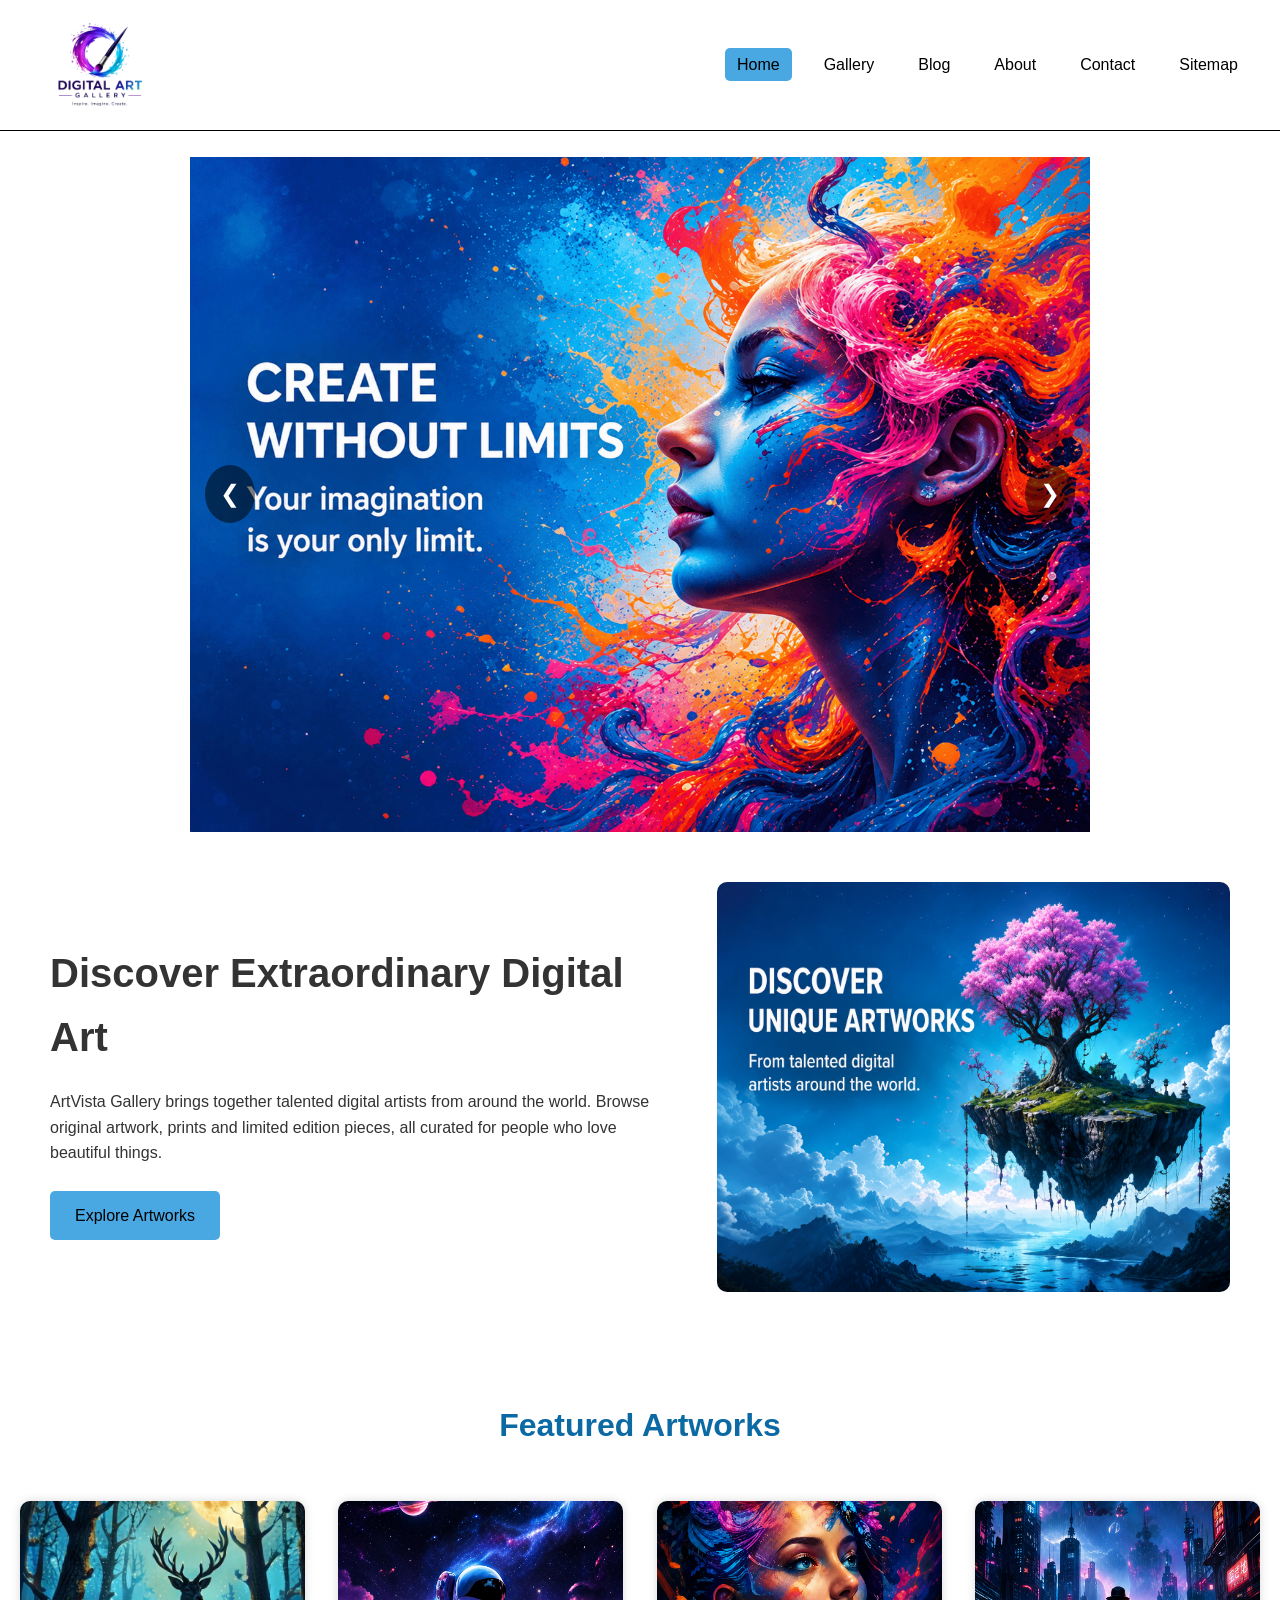
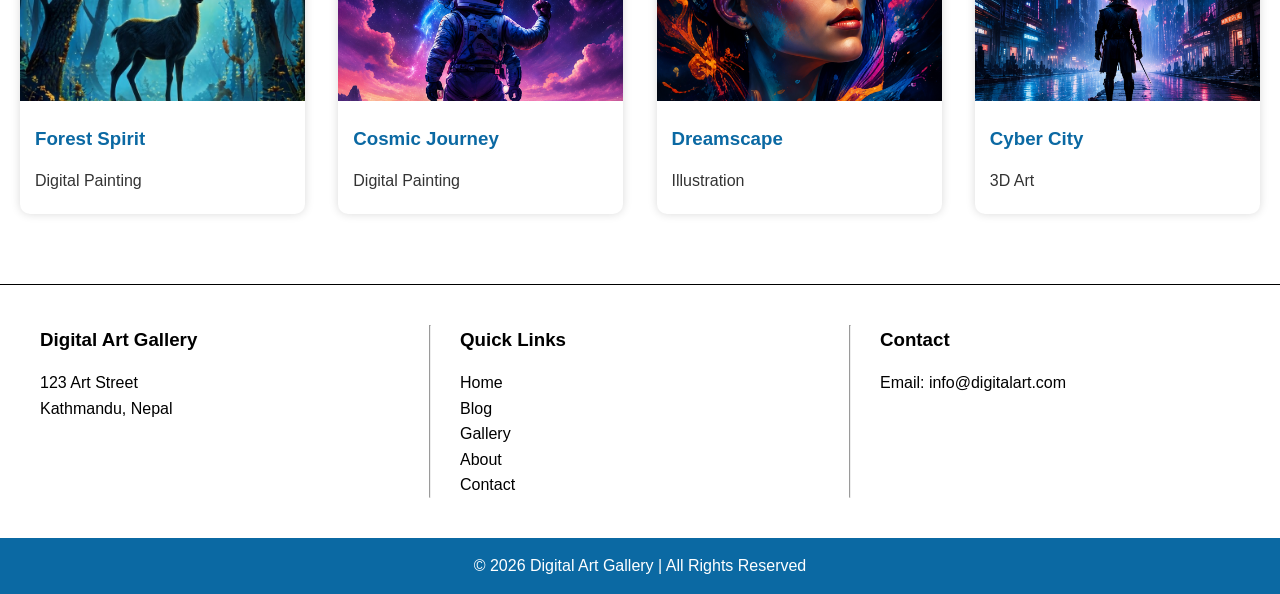
<file: Final Project/index.html>
<!DOCTYPE html>
<html lang="en">
<head>
    <meta charset="UTF-8">
    <meta name="viewport" content="width=device-width, initial-scale=1.0">
    <title>Digital Art Gallery</title>
    <link rel="stylesheet" href="css/style.css">

</head>

<body>
<div class="container">
    <!--================ HEADER =================-->
        
    <header>  
        <div class="logo">
            <img src="images/web_logo.png" alt="web-logo">
        </div>

        <nav>
            <ul>
                <li><a href="index.html" class="active">Home</a></li>
                <li><a href="gallery.html">Gallery</a></li>
                <li><a href="blog.html">Blog</a></li>
                <li><a href="about.html">About</a></li>
                <li><a href="contact.html">Contact</a></li>
                <li><a href="sitemap.html">Sitemap</a></li>

            </ul>
        </nav>

    </header>
    <br>

    <!--================ Top Banner =================-->

    <div class="slider">

        <img id="slideImage" src="images/banner1.png" alt="Gallery Image">

        <button class="prev" onclick="previousImage()">&#10094;</button>
        <button class="next" onclick="nextImage()">&#10095;</button>

    </div>

    <!--================ HERO =================-->
    <section class="hero">
        <div class="hero-text">
            <h2>Discover Extraordinary Digital Art</h2>
    
            <p>
                ArtVista Gallery brings together talented digital artists from around the world. Browse original artwork, prints and limited edition pieces, all curated for people who love beautiful things.
            </p>
            <a href="gallery.html" class="button">Explore Artworks</a>
        </div>
        <div class="hero-image">
            <img src="images/intro_img.png" alt="intro-img">
    
        </div>
    </section>
    <!--================ Featured Artworks =================-->
    <section>
        <h2 class="title">Featured Artworks</h2>
        <div class="cards">
            
            <div class="card"> 
                <img src="images/forest_spirit.png" alt="Forest Spirit">
                
                <h3>Forest Spirit</h3>        
                
                <p>Digital Painting</p>
            
            </div>
        
            <div class="card">
                <img src="images/cosmic_journey.png" alt="Cosmic Journey">
            
                <h3>Cosmic Journey</h3>
            
                <p>Digital Painting</p>
            
            </div>
        
            <div class="card">
            
                <img src="images/dreamscape.png" alt="Dreamscape">
            
                <h3>Dreamscape</h3>
            
                <p>Illustration</p>
            
            </div>
        
            <div class="card">
            
                <img src="images/cyber_city.png" alt="Cyber City">
            
                <h3>Cyber City</h3>
            
                <p>3D Art</p>
            
            </div>
        
        </div>
    </section>

    <!--================ FOOTER =================-->
    <footer>
        <div class="footer-box">
            <h3>Digital Art Gallery</h3>
        
            <p>123 Art Street</p>
            <p>Kathmandu, Nepal</p>
        
        </div>

        <hr>
    
        <div class="footer-box">
        
            <h3>Quick Links</h3>
        
            <p><a href="index.html">Home</a></p>
            <p><a href="blog.html">Blog</a></p>
            <p><a href="gallery.html">Gallery</a></p>
            <p><a href="about.html">About</a></p>
            <p><a href="contact.html">Contact</a></p>
        
        </div>

        <hr>
    
        <div class="footer-box">
        
            <h3>Contact</h3>
        
            <p>
                Email:
                <a href="mailto:info@digitalart.com">
                    info@digitalart.com
                </a>
            </p>
        </div>
    
    </footer>
    <div class="copyright">
    
        © 2026 Digital Art Gallery | All Rights Reserved
    
    </div>
    
</div>

<script src="js/slider.js"></script>

</body>
</html>
</file>
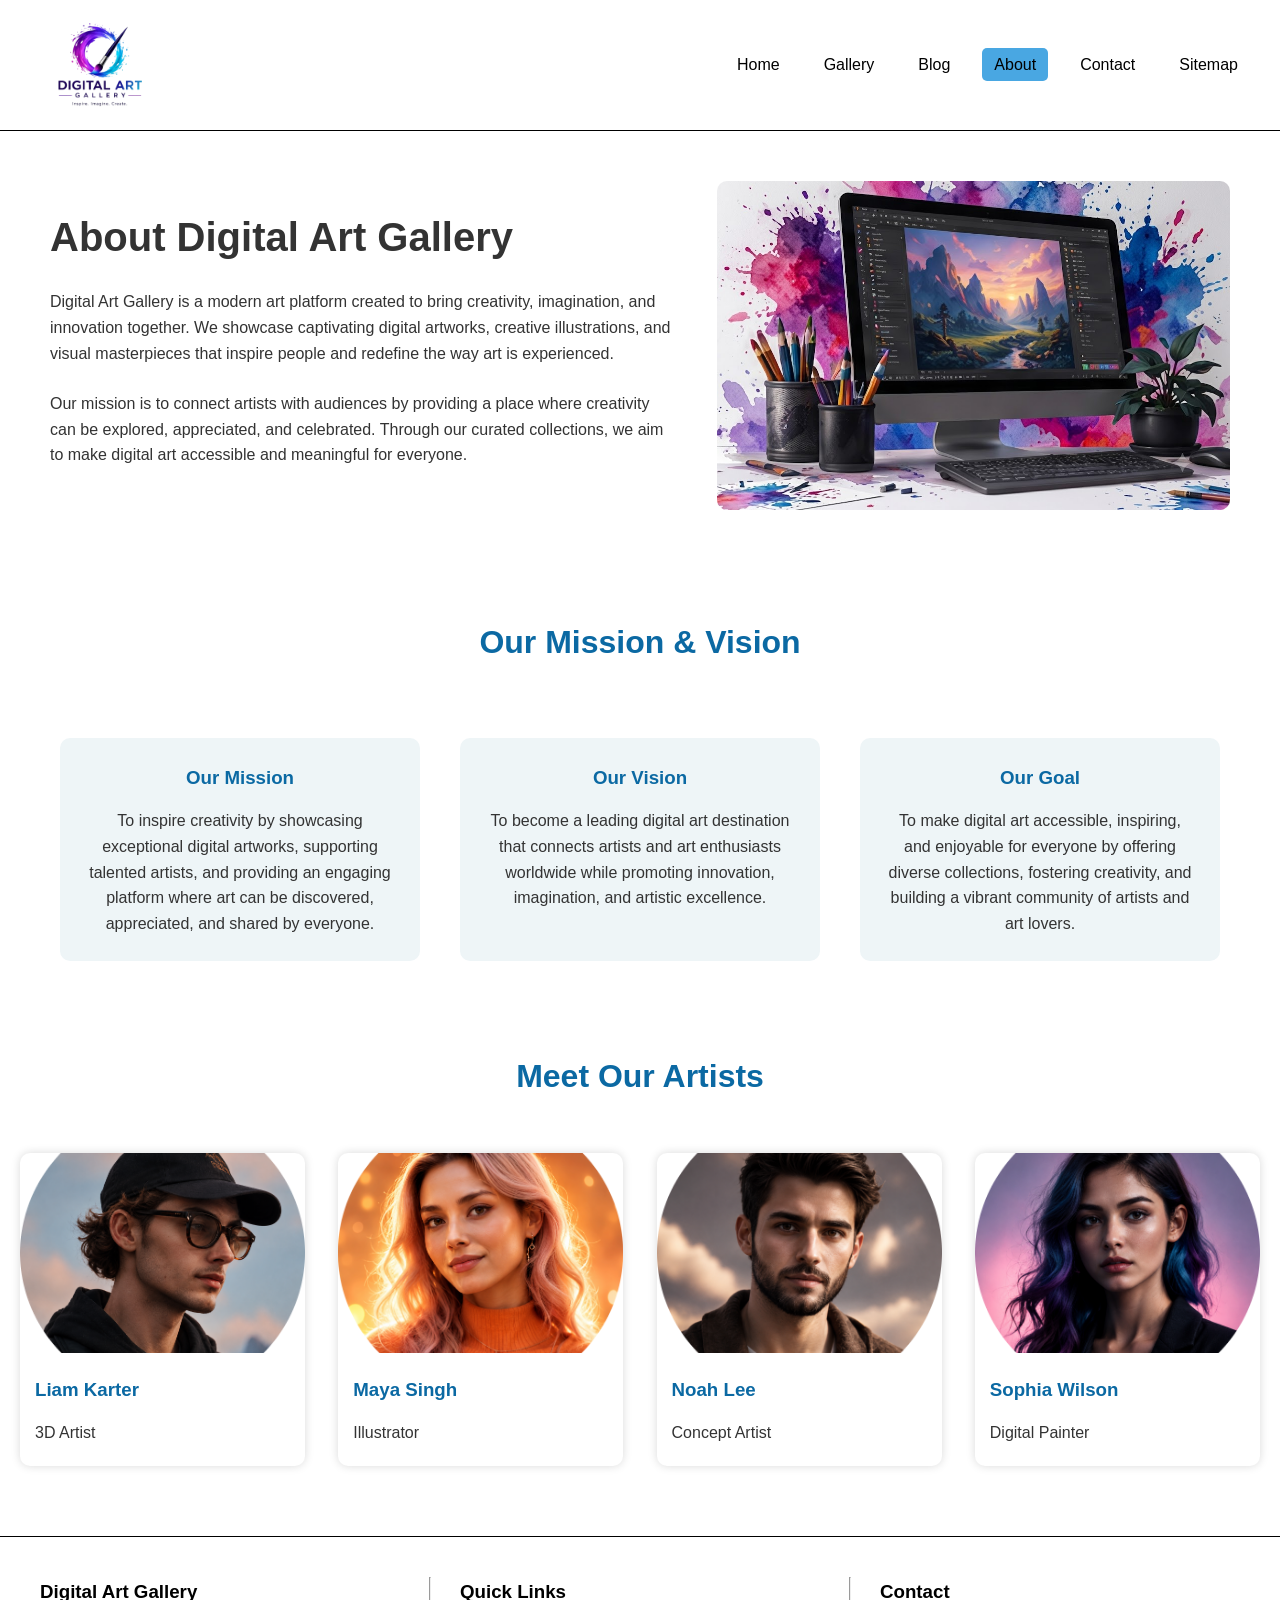
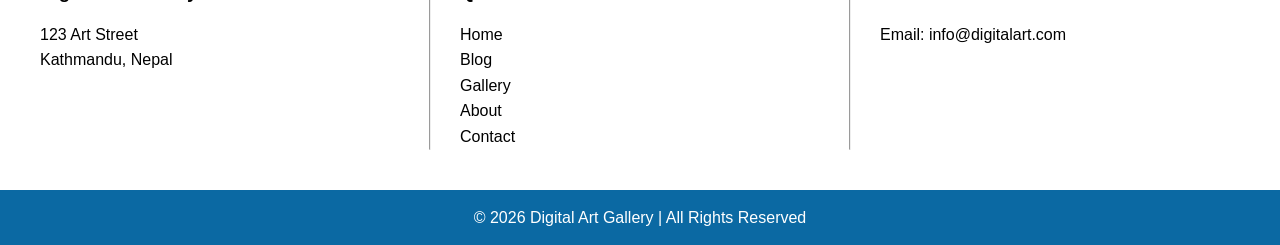
<file: Final Project/about.html>
<!DOCTYPE html>
<html lang="en">

<head>
    <meta charset="UTF-8">
    <meta name="viewport" content="width=device-width, initial-scale=1.0">
    <title>About Us | Digital Art Gallery</title>

    <link rel="stylesheet" href="css/style.css">
</head>

<body>

    <div class="container">
        
        <!-- ================= HEADER ================= -->
        
        <header>
        
            <div class="logo">
                <img src="images/web_logo.png" alt="web-logo">
            </div>
        
            <nav>
                <ul>
                    <li><a href="index.html">Home</a></li>
                    <li><a href="gallery.html">Gallery</a></li>
                    <li><a href="blog.html">Blog</a></li>
                    <li><a href="about.html" class="active">About</a></li>
                    <li><a href="contact.html">Contact</a></li>
                    <li><a href="sitemap.html">Sitemap</a></li>

                </ul>
            </nav>
        
        </header>

        <!-- ================= ABOUT SECTION ================= -->

        <section class="hero">
        
            <div class="hero-text">
            
                <h2>About Digital Art Gallery</h2>
            
                <p>
                    Digital Art Gallery is a modern art platform created to bring creativity, imagination, and innovation together. We showcase captivating digital artworks, creative illustrations, and visual masterpieces that inspire people and redefine the way art is experienced.
                </p>
            
                <p>
                    Our mission is to connect artists with audiences by providing a place where creativity can be explored, appreciated, and celebrated. Through our curated collections, we aim to make digital art accessible and meaningful for everyone.
                </p>
            
            </div>
        
            <div class="hero-image">
            
                <img src="images/about_web.png" alt="about-web">
            
            </div>
        
        </section>

        <!-- ================= MISSION & VISION ================= -->

        <h2 class="title">Our Mission & Vision</h2>

        <section class="features">
        
            <div>
                <h3>Our Mission</h3>
            
                <p>
                    To inspire creativity by showcasing exceptional digital artworks, supporting talented artists, and providing an engaging platform where art can be discovered, appreciated, and shared by everyone.
            </div>
        
            <div>
            
                <h3>Our Vision</h3>
            
                <p>
                    To become a leading digital art destination that connects artists and art enthusiasts worldwide while promoting innovation, imagination, and artistic excellence.
                
            </div>
        
            <div>
            
                <h3>Our Goal</h3>
            
                <p>
                    To make digital art accessible, inspiring, and enjoyable for everyone by offering diverse collections, fostering creativity, and building a vibrant community of artists and art lovers.
                </p>
            
            </div>
        
        </section>

        <!-- ================= Artist ================= -->

        <h2 class="title">Meet Our Artists</h2>

        <div class="cards">
        
            <div class="card">
            
                <img src="images/artist1.png" alt="3D Artist">
            
                <h3>Liam Karter</h3>
            
                <p>3D Artist</p>
            
            </div>
        
            <div class="card">
            
                <img src="images/artist2.png" alt="Illustrator">
            
                <h3>Maya Singh</h3>
            
                <p>Illustrator</p>
            
            </div>
        
            <div class="card">
            
                <img src="images/artist3.png" alt="Concept Artist">
                <h3>Noah Lee</h3>
            
                <p>Concept Artist</p>
            
            </div>
        
            <div class="card">
            
                <img src="images/artist4.png" alt="Digital Paintert">
            
                <h3>Sophia Wilson</h3>
            
                <p>Digital Painter</p>
            
            </div>
        
        </div>


        <!-- ================= FOOTER ================= -->

        <footer>
        
            <div class="footer-box">
            
                <h3>Digital Art Gallery</h3>
            
                <p>123 Art Street</p>
            
                <p>Kathmandu, Nepal</p>
            
            </div>
            <hr>
        
            <div class="footer-box">
            
                <h3>Quick Links</h3>
            
                <p><a href="index.html">Home</a></p>
                <p><a href="blog.html">Blog</a></p>
                <p><a href="gallery.html">Gallery</a></p>
                <p><a href="about.html">About</a></p>
                <p><a href="contact.html">Contact</a></p>
            
            </div>
            <hr>
        
            <div class="footer-box">
            
                <h3>Contact</h3>
            
                <p>
                    Email:
                    <a href="mailto:info@digitalart.com">
                        info@digitalart.com
                    </a>
                </p>
            </div>
        
        </footer>

        <div class="copyright">
        
            © 2026 Digital Art Gallery | All Rights Reserved
        
        </div>

    </div>

</body>
</html>
</file>
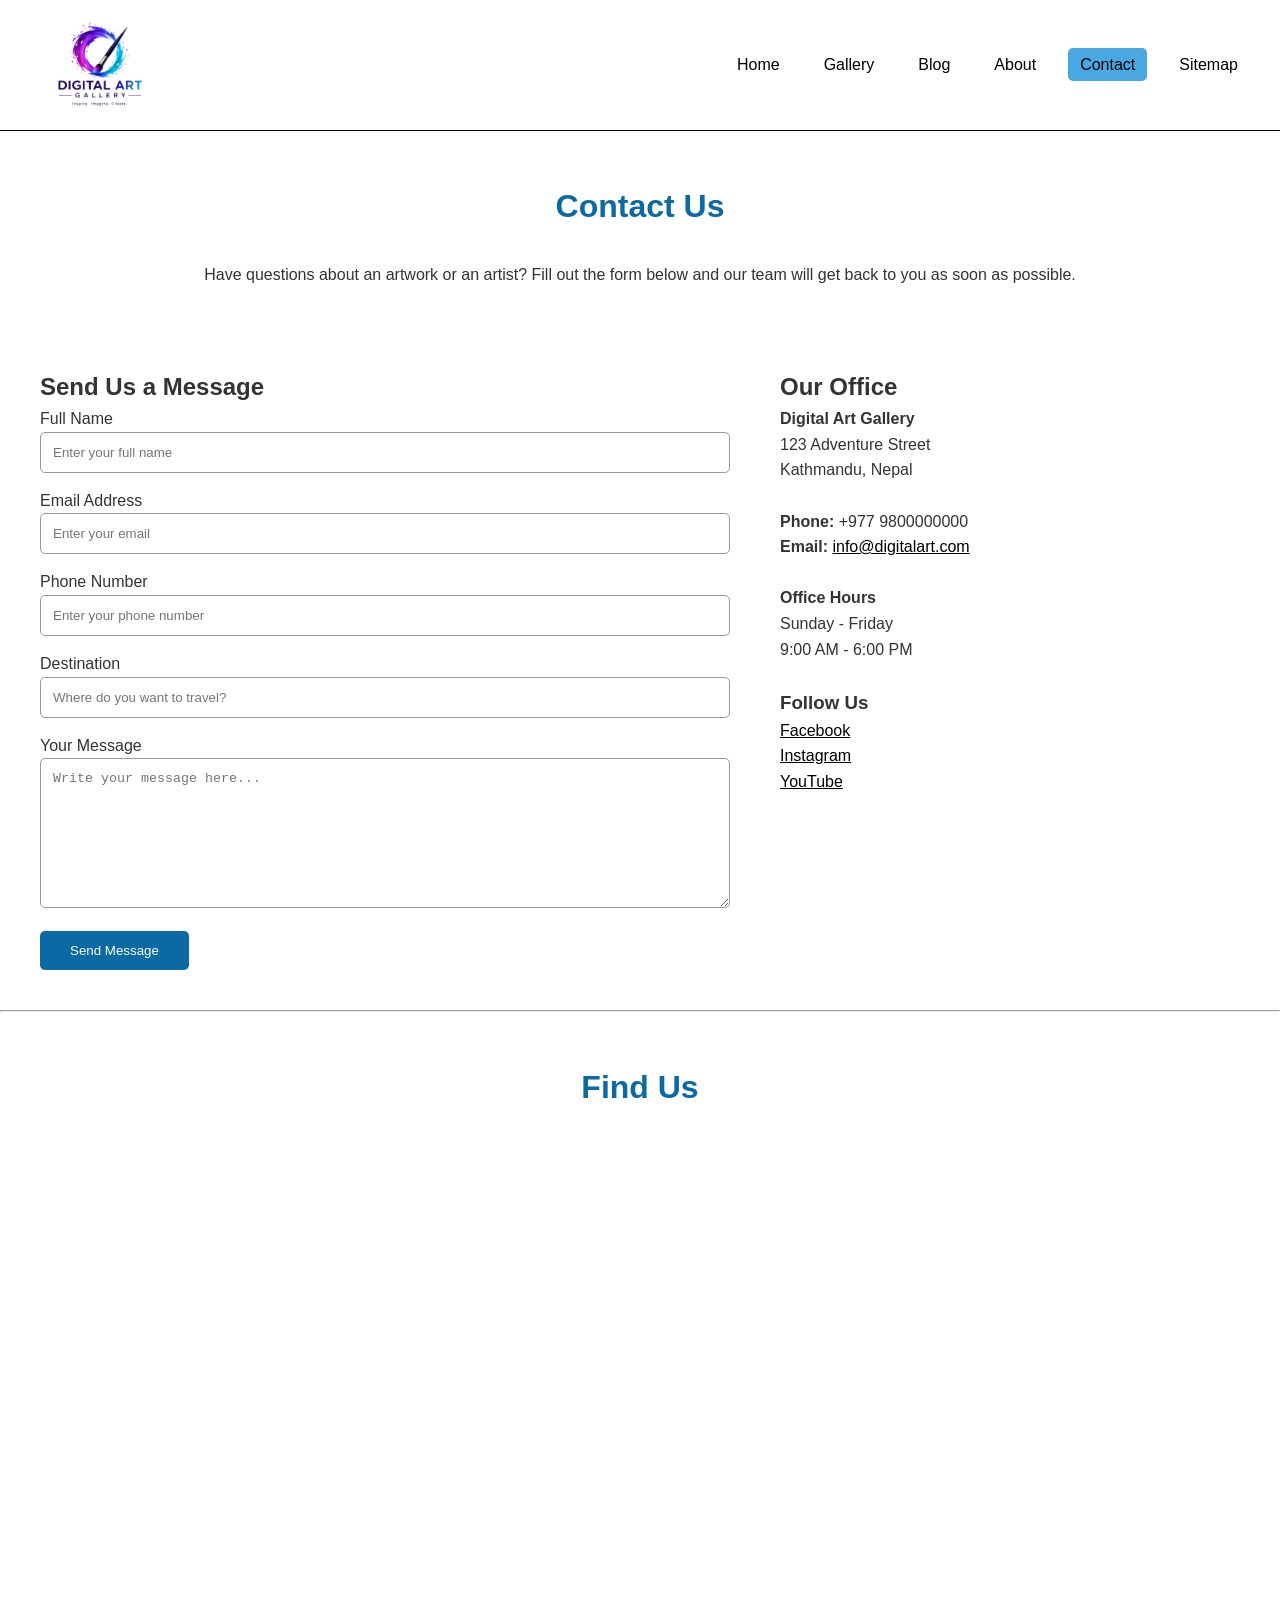
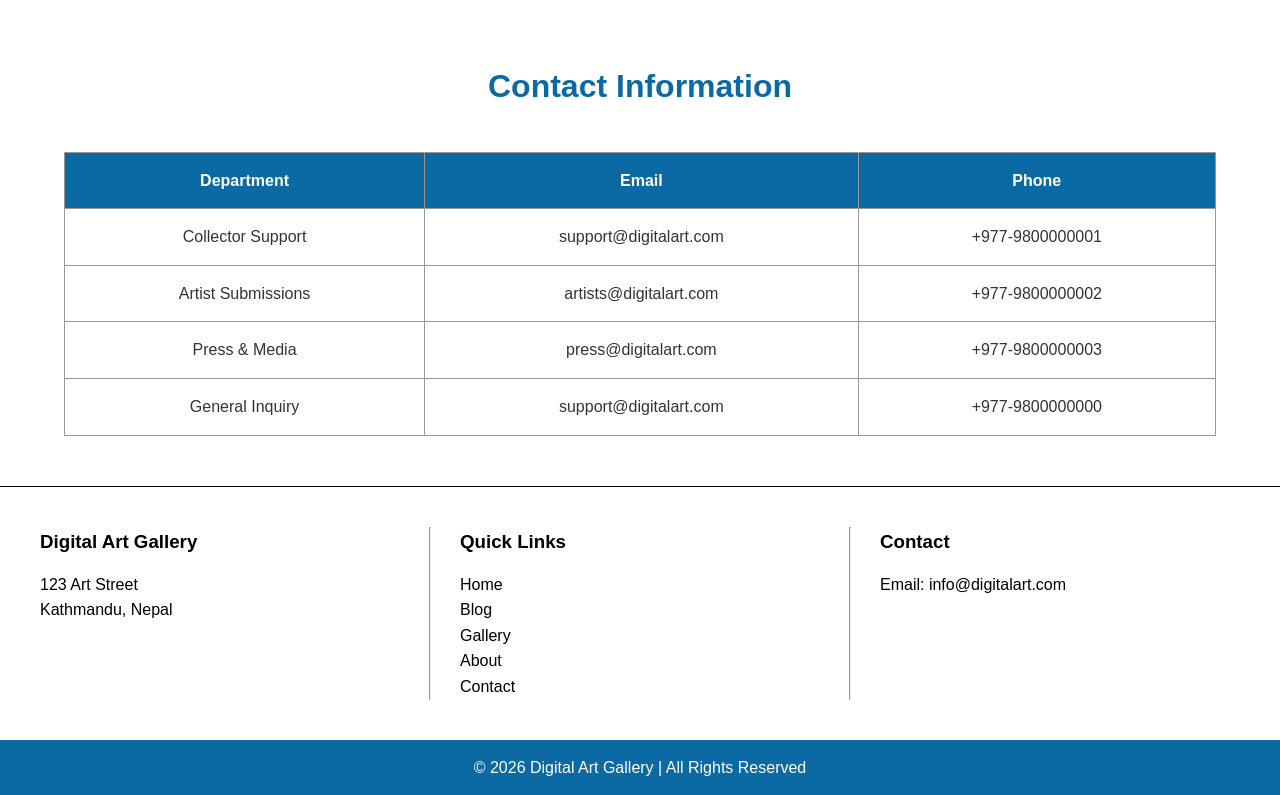
<file: Final Project/contact.html>
<!DOCTYPE html>
<html lang="en">

<head>
    <meta charset="UTF-8">
    <meta name="viewport" content="width=device-width, initial-scale=1.0">

    <title>Contact Us | Digital Art Gallery</title>

    <link rel="stylesheet" href="css/style.css">

</head>

<body>
<div class="container">

    <!-- ================= HEADER ================= -->

    <header>

        <div class="logo">
            <img src="images/web_logo.png" alt="web-logo">
        </div>

        <nav>

            <ul>
                <li><a href="index.html" class=>Home</a></li>
                <li><a href="gallery.html">Gallery</a></li>
                <li><a href="blog.html">Blog</a></li>
                <li><a href="about.html">About</a></li>
                <li><a href="contact.html" class="active">Contact</a></li>
                <li><a href="sitemap.html">Sitemap</a></li>

            </ul>

        </nav>

    </header>

    <!-- ================= TITLE ================= -->

    <section>

        <h2 class="title">Contact Us</h2>

        <p style="text-align:center; width:80%; margin:0 auto 40px;">
            Have questions about an artwork or an artist? Fill out the form below and our team will get back to you as soon as possible.
        </p>

    </section>

    <!-- ================= CONTACT SECTION ================= -->

    <section class="contact">

        <!-- Contact Form -->

        <div class="contact-form">

            <h2>Send Us a Message</h2>

            <form name="contactForm" onsubmit="return validateForm()">

                <label>Full Name</label>
                    <input type="text" name="fullname" placeholder="Enter your full name">

                <label>Email Address</label>
                    <input type="text" name="email" placeholder="Enter your email">

                <label>Phone Number</label>
                    <input type="text" name="phone" placeholder="Enter your phone number">

                <label>Destination</label>

                    <input type="text" name="destination" placeholder="Where do you want to travel?">

                <label>Your Message</label>
                    <textarea name="message" placeholder="Write your message here..."></textarea>

                <button type="submit">Send Message</button>

            </form>

        </div>

        <!-- Contact Information -->

        <div class="contact-info">

            <h2>Our Office</h2>
            <p><strong>Digital Art Gallery</strong></p>
            <p>123 Adventure Street</p>
            <p>Kathmandu, Nepal</p>

            <br>

            <p><strong>Phone:</strong> +977 9800000000</p>
            <p><strong>Email:</strong> 
                <a href="mailto:info@digitalart.com">info@digitalart.com</a>
            </p>

            <br>

            <p><strong>Office Hours</strong></p>
            <p>Sunday - Friday</p>

            <p>9:00 AM - 6:00 PM</p>

            <br>

            <h3>Follow Us</h3>

            <p>
                <a href="https://www.facebook.com/" target="_blank">Facebook</a>
            </p>

            <p>
                <a href="https://www.instagram.com/" target="_blank">Instagram</a>
            </p>

            <p>
                <a href="https://www.youtube.com/" target="_blank">YouTube</a>
            </p>

        </div>

    </section>
    
    <hr>

    <!-- ================= GOOGLE MAP ================= -->

    <h2 class="title">Find Us</h2>

    <div style="padding:30px;">

        <iframe src="https://www.google.com/maps?q=Kathmandu&output=embed" width="100%" height="400" style="border:0;" allowfullscreen="" loading="lazy"></iframe>

    </div>

    <!-- ================= CONTACT TABLE ================= -->

    <h2 class="title">Contact Information</h2>

    <table>

        <tr>
            <th>Department</th>
            <th>Email</th>
            <th>Phone</th>
        </tr>

        <tr>
            <td>Collector Support</td>
            <td>support@digitalart.com</td>
            <td>+977-9800000001</td>
        </tr>

    <tr>
        <td>Artist Submissions</td>
        <td>artists@digitalart.com</td>
        <td>+977-9800000002</td>
    </tr>

    <tr>
        <td>Press & Media</td>
        <td>press@digitalart.com</td>
        <td>+977-9800000003</td>
    </tr>

    <tr>
        <td>General Inquiry</td>
        <td>support@digitalart.com</td>
        <td>+977-9800000000</td>
    </tr>

    </table>
    <!-- ================= FOOTER ================= -->

    <footer>

        <div class="footer-box">

            <h3>Digital Art Gallery</h3>

            <p>123 Art Street</p>
            <p>Kathmandu, Nepal</p>

        </div>
        <hr>

        <div class="footer-box">

            <h3>Quick Links</h3>

            <p><a href="index.html">Home</a></p>
            <p><a href="blog.html">Blog</a></p>
            <p><a href="gallery.html">Gallery</a></p>
            <p><a href="about.html">About</a></p>
            <p><a href="contact.html">Contact</a></p>

        </div>
        <hr>

        <div class="footer-box">

            <h3>Contact</h3>

            <p>
                Email:
                <a href="mailto:info@digitalart.com">
                    info@digitalart.com
                </a>
            </p>
        </div>

    </footer>

    <div class="copyright">

        © 2026 Digital Art Gallery | All Rights Reserved

    </div>

</div>

    <script src="js/validation.js"></script>

</body>

</html>
</file>
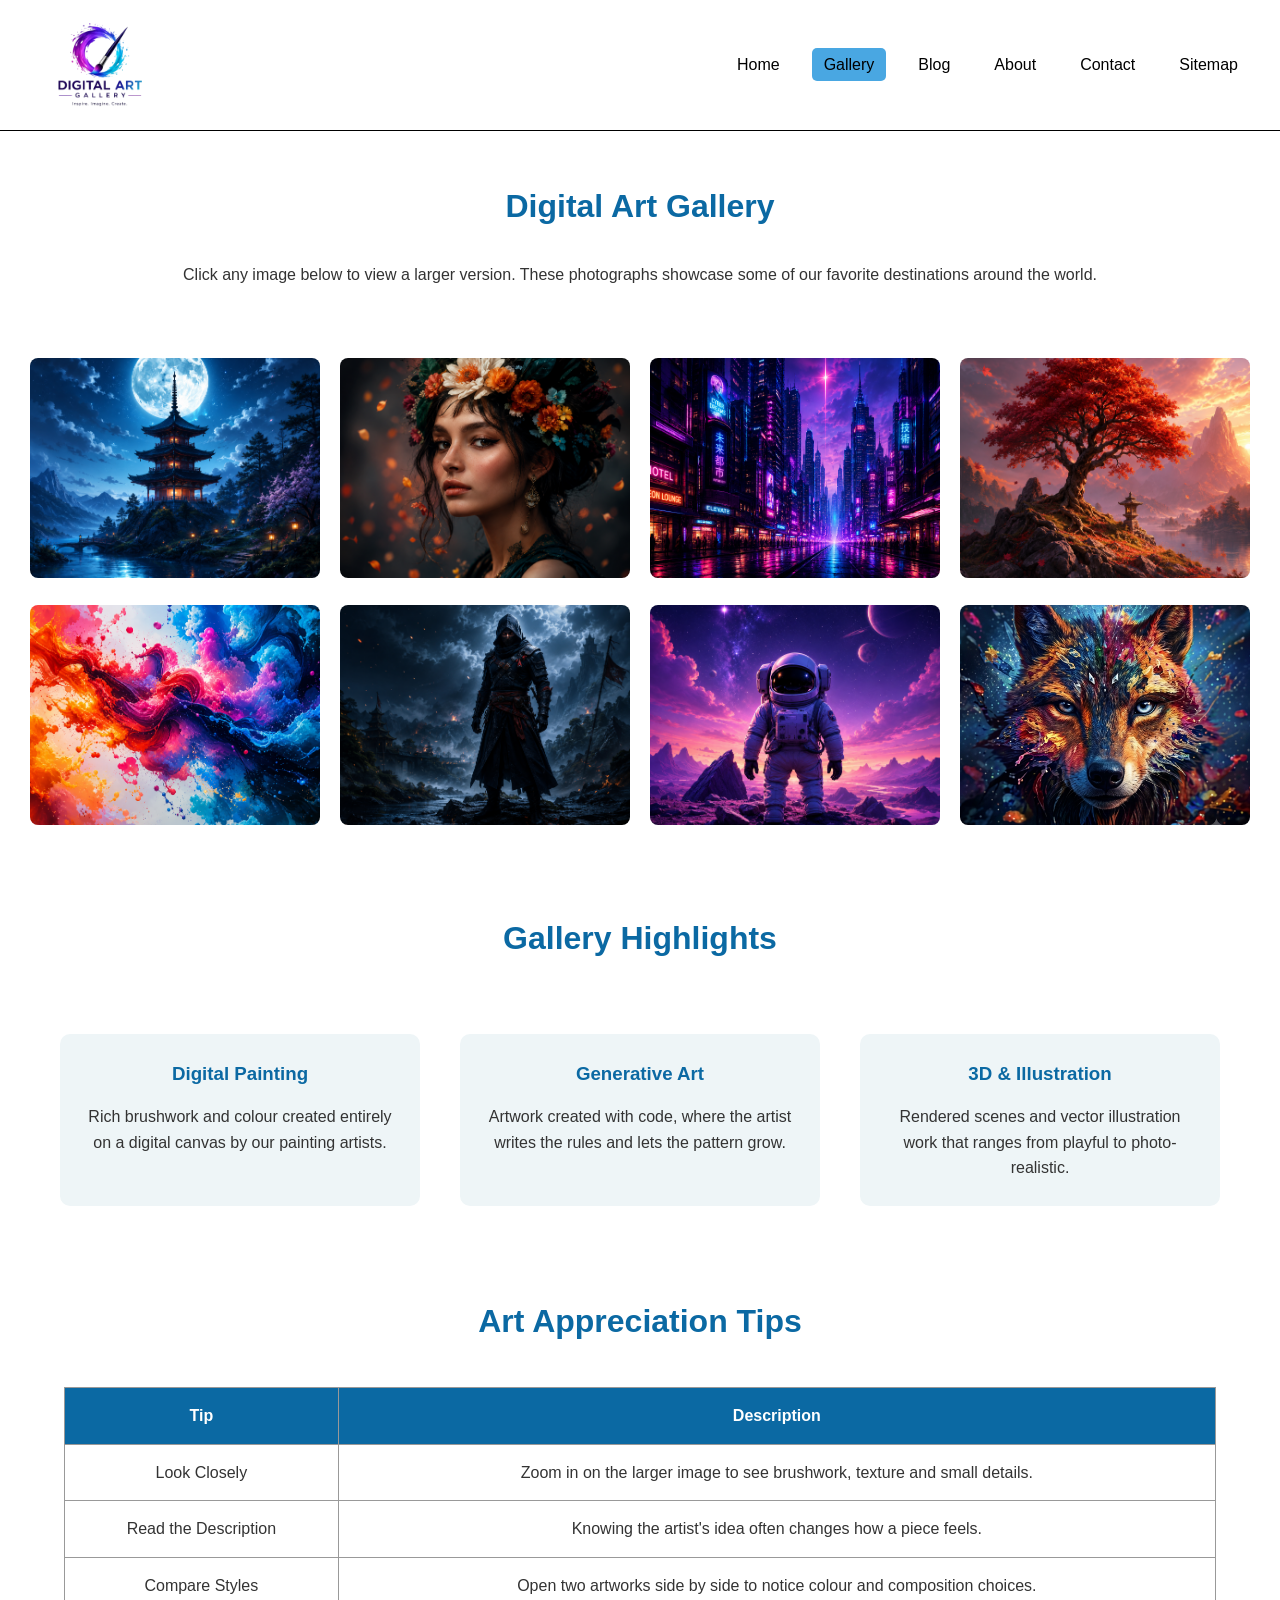
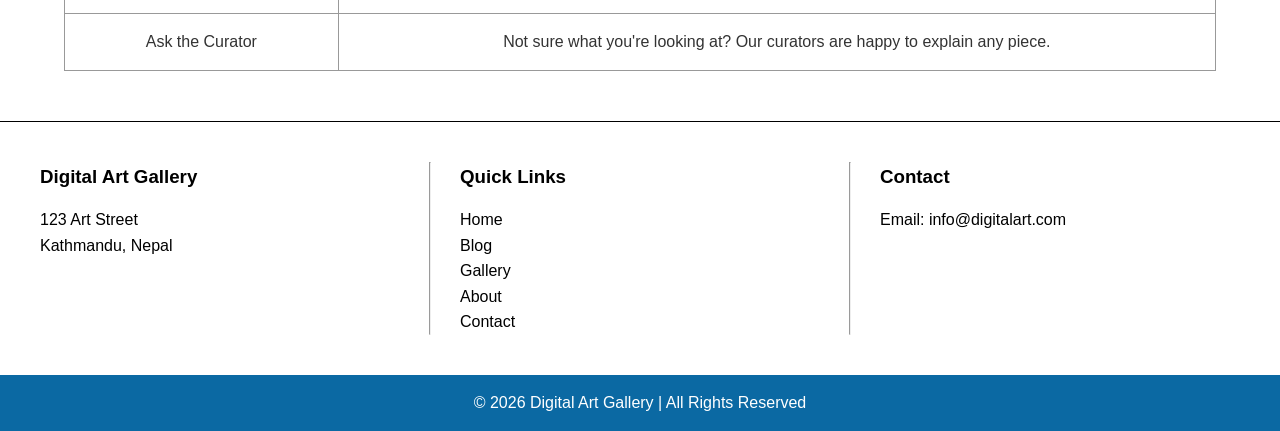
<file: Final Project/gallery.html>
<!DOCTYPE html>
<html lang="en">

<head>
    <meta charset="UTF-8">
    <meta name="viewport" content="width=device-width, initial-scale=1.0">

    <title>Gallery | Digital Art Gallery</title>

    <link rel="stylesheet" href="css/style.css">

</head>

<body>
<div class="container">

    <!-- ================= HEADER ================= -->

    <header>

        <div class="logo">
            <img src="images/web_logo.png" alt="web-logo">
        </div>

        <nav>
            <ul>
                <li><a href="index.html">Home</a></li>
                <li><a href="gallery.html" class="active">Gallery</a></li>
                <li><a href="blog.html">Blog</a></li>
                <li><a href="about.html">About</a></li>
                <li><a href="contact.html">Contact</a></li>
                <li><a href="sitemap.html">Sitemap</a></li>

            </ul>
        </nav>

    </header>

    <!-- ================= TITLE ================= -->

    <section>

        <h2 class="title">Digital Art Gallery</h2>

        <p style="text-align:center; width:80%; margin:0 auto 40px;">
            Click any image below to view a larger version.
            These photographs showcase some of our favorite destinations around the world.
        </p>

    </section>

    <!-- ================= GALLERY ================= -->

    <div class="gallery">

        <a href="images/gallery1.png" target="_blank">
            <img src="images/gallery1.png" alt="art1">
        </a>

        <a href="images/gallery2.png" target="_blank">
            <img src="images/gallery2.png" alt="art2">
        </a>

        <a href="images/gallery3.png" target="_blank">
            <img src="images/gallery3.png" alt="art3">
        </a>

        <a href="images/gallery4.png" target="_blank">
            <img src="images/gallery4.png" alt="art4">
        </a>

        <a href="images/gallery5.png" target="_blank">
            <img src="images/gallery5.png" alt="art5">
        </a>

        <a href="images/gallery6.png" target="_blank">
            <img src="images/gallery6.png" alt="art6">
        </a>

        <a href="images/gallery7.png" target="_blank">
            <img src="images/gallery7.png" alt="art7">
        </a>

        <a href="images/gallery8.png" target="_blank">
            <img src="images/gallery8.png" alt="art8">
        </a>

    </div>

    <!-- ================= GALLERY HIGHLIGHTS ================= -->

    <h2 class="title">Gallery Highlights</h2>

    <section class="features">

        <div>

            <h3>Digital Painting</h3>

            <p>
                Rich brushwork and colour created entirely on a digital
                canvas by our painting artists.
            </p>

        </div>

        <div>

            <h3>Generative Art</h3>

            <p>
                Artwork created with code, where the artist writes the
                rules and lets the pattern grow.
            </p>

        </div>

        <div>

            <h3>3D & Illustration</h3>

            <p>
                Rendered scenes and vector illustration work that ranges
                from playful to photo-realistic.
            </p>

        </div>

    </section>


    <!-- ================= ART TIPS ================= -->

    <h2 class="title">Art Appreciation Tips</h2>

    <table>

        <tr>
            <th>Tip</th>
            <th>Description</th>
        </tr>

        <tr>
            <td>Look Closely</td>
            <td>Zoom in on the larger image to see brushwork, texture and small details.</td>
        </tr>

        <tr>
            <td>Read the Description</td>
            <td>Knowing the artist's idea often changes how a piece feels.</td>
        </tr>

        <tr>
            <td>Compare Styles</td>
            <td>Open two artworks side by side to notice colour and composition choices.</td>
        </tr>

        <tr>
            <td>Ask the Curator</td>
            <td>Not sure what you're looking at? Our curators are happy to explain any piece.</td>
        </tr>

    </table>

    <!-- ================= FOOTER ================= -->

    <footer>

        <div class="footer-box">

            <h3>Digital Art Gallery</h3>

            <p>123 Art Street</p>

            <p>Kathmandu, Nepal</p>

        </div>
        <hr>

        <div class="footer-box">

            <h3>Quick Links</h3>

            <p><a href="index.html">Home</a></p>
            <p><a href="blog.html">Blog</a></p>
            <p><a href="gallery.html">Gallery</a></p>
            <p><a href="about.html">About</a></p>
            <p><a href="contact.html">Contact</a></p>

        </div>
        <hr>

        <div class="footer-box">

            <h3>Contact</h3>

            <p>
                Email:
                <a href="mailto:info@digitalart.com">
                    info@digitalart.com
                </a>
            </p>
        </div>

    </footer>

    <div class="copyright">

        © 2026 Digital Art Gallery | All Rights Reserved

    </div>

</div>

</body>
</html>
</file>
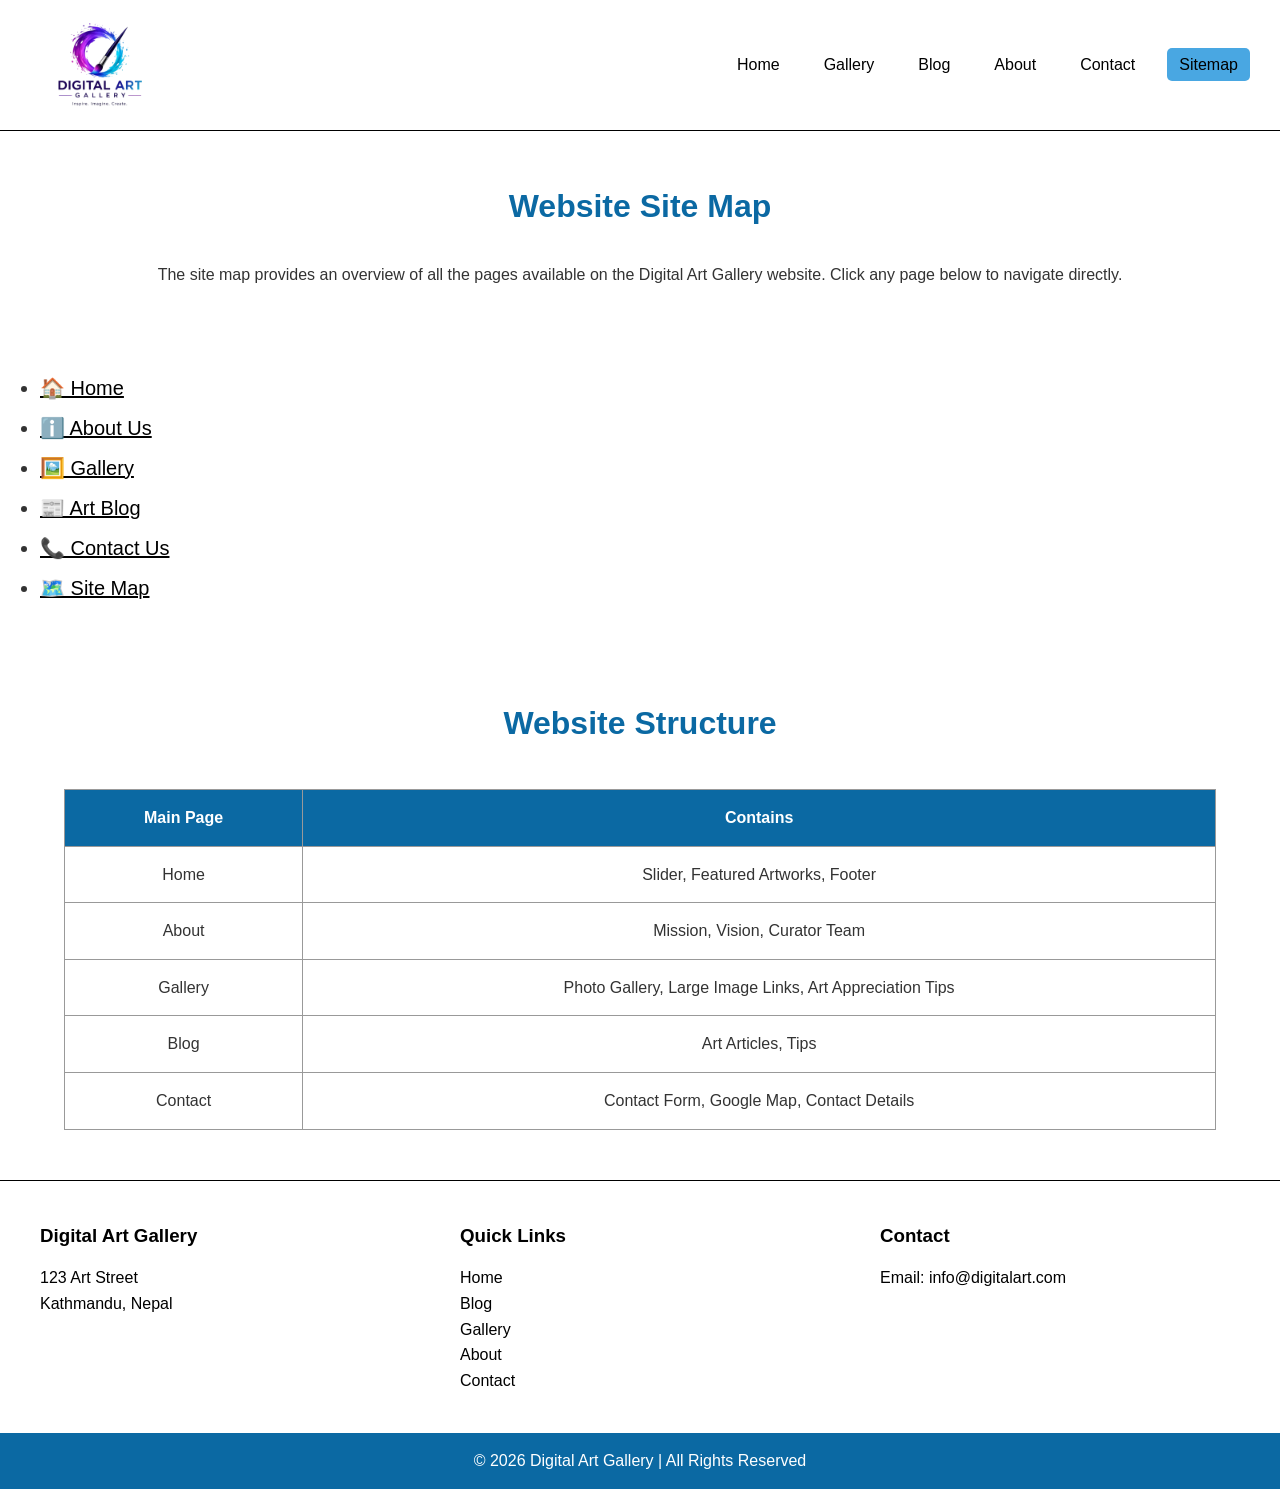
<file: Final Project/sitemap.html>
<!DOCTYPE html>
<html lang="en">

<head>

    <meta charset="UTF-8">
    <meta name="viewport" content="width=device-width, initial-scale=1.0">

    <title>Site Map | Digital Art Gallery</title>

    <link rel="stylesheet" href="css/style.css">

</head>

<body>
<div class="container">

<!-- ================= HEADER ================= -->

<header>

   <div class="logo">
        <img src="images/web_logo.png" alt="web-logo">
    </div>

    <nav>
        <ul>
            <li><a href="index.html">Home</a></li>
            <li><a href="gallery.html">Gallery</a></li>
            <li><a href="blog.html">Blog</a></li>
            <li><a href="about.html">About</a></li>
            <li><a href="contact.html">Contact</a></li>
            <li><a href="sitemap.html" class="active">Sitemap</a></li>

        </ul>
    </nav>

</header>

<!-- ================= PAGE TITLE ================= -->

<section>

    <h2 class="title">Website Site Map</h2>

    <p style="text-align:center; width:80%; margin:0 auto 40px;">
        The site map provides an overview of all the pages available on the
        Digital Art Gallery website. Click any page below to navigate directly.
    </p>

</section>

<!-- ================= SITE MAP ================= -->

<section style="padding:40px;">

<ul style="font-size:20px; line-height:2;">

    <li>
        <a href="index.html">🏠 Home</a>
    </li>

    <li>
        <a href="about.html">ℹ️ About Us</a>
    </li>

    <li>
        <a href="gallery.html">🖼️ Gallery</a>
    </li>

    <li>
        <a href="blog.html">📰 Art Blog</a>
    </li>

    <li>
        <a href="contact.html">📞 Contact Us</a>
    </li>

    <li>
        <a href="sitemap.html">🗺️ Site Map</a>
    </li>

</ul>

</section>

<!-- ================= WEBSITE STRUCTURE ================= -->

<h2 class="title">Website Structure</h2>

<table>

<tr>

    <th>Main Page</th>
    <th>Contains</th>

</tr>

<tr>

    <td>Home</td>

    <td>
        Slider, Featured Artworks, Footer
    </td>

</tr>

<tr>

    <td>About</td>

    <td>
        Mission, Vision,
        Curator Team
    </td>

</tr>

<tr>

    <td>Gallery</td>

    <td>
        Photo Gallery,
        Large Image Links,
        Art Appreciation Tips
    </td>

</tr>

<tr>

    <td>Blog</td>

    <td>
        Art Articles,
        Tips
    </td>

</tr>

<tr>

    <td>Contact</td>

    <td>
        Contact Form,
        Google Map,
        Contact Details
    </td>

</tr>

</table>

    <!--================ FOOTER =================-->
    <footer>
    
        <div class="footer-box">
            <h3>Digital Art Gallery</h3>
        
            <p>123 Art Street</p>
            <p>Kathmandu, Nepal</p>
        
        </div>
    
        <div class="footer-box">
        
            <h3>Quick Links</h3>
        
            <p><a href="index.html">Home</a></p>
            <p><a href="blog.html">Blog</a></p>
            <p><a href="gallery.html">Gallery</a></p>
            <p><a href="about.html">About</a></p>
            <p><a href="contact.html">Contact</a></p>
        
        </div>
    
        <div class="footer-box">
        
            <h3>Contact</h3>
        
            <p>
                Email:
                <a href="mailto:info@digitalart.com">
                    info@digitalart.com
                </a>
            </p>
        </div>
    
    </footer>
    <div class="copyright">
    
        © 2026 Digital Art Gallery | All Rights Reserved
    
    </div>

</div>

</body>

</html>
</file>
<file: Final Project/css/style.css>
/* ===========================
   Main Stylesheet
=========================== */

*{
    margin:0;
    padding:0;
    box-sizing:border-box;
}

.container{
    width:100%;
    max-width:1320px;
    margin:0 auto;
    background:white;
}

body{
    font-family:Arial, Helvetica, sans-serif;
    background: white;
    color:#333;
    line-height:1.6;
    margin:auto;
}

/* ===========================
   HEADER
=========================== */

header{
    background: white;
    color:black;
    display:flex;
    justify-content:space-between;
    align-items:center;
    padding:15px 30px;
    border-bottom:1px solid black;
}

.logo img{
    display: block;
    height: 100px; 
    width: auto;
    max-width: 100%;
    object-fit: contain; 
    margin:0px 0px 0px 20px;

}

nav ul{
    list-style:none;
    display:flex;
}

nav ul li{
    margin-left:20px;
}

nav ul li a{
    color:black;
    text-decoration:none;
    padding:8px 12px;
    border-radius:5px;
    transition:0.3s;
}

nav ul li a:hover{
    background:#0b69a3;
    color:white;
}

.active{
    background:#49a7e2;
    color: white;
}

/* ===========================
   Top Banner
=========================== */

/* Slider Container */
.slider{
    position: relative;
    width: 100%;
    max-width: 900px;
    margin: auto;
    overflow: hidden;
}

/* Image */
.slider img{
    width: 100%;
    height: auto;
    display: block;
}

/* Previous & Next Buttons */
.slider button{
    position: absolute;
    top: 50%;
    transform: translateY(-50%);
    background: rgba(0,0,0,0.5);
    color: white;
    border: none;
    padding: 15px;
    font-size: 24px;
    cursor: pointer;
    border-radius: 50%;
    transition: 0.3s;
}

.slider button:hover{
    background: rgba(0,0,0,0.8);
}

/* Left Button */
.prev{
    left: 15px;
}

/* Right Button */
.next{
    right: 15px;
}

/* Mobile Responsive */
@media (max-width:768px){

    .slider button{
        padding: 10px;
        font-size: 18px;
    }

    .prev{
        left: 8px;
    }

    .next{
        right: 8px;
    }

}

/* ===========================
   HERO SECTION
=========================== */

.hero{
    display:flex;
    justify-content:space-between;
    align-items:center;
    padding:50px;
    gap:40px;
}

.hero-text{
    width:55%;
}

.hero-text h2{
    font-size:40px;
    margin-bottom:20px;
}

.hero-text p{
    margin-bottom:25px;
}

.hero-image{
    width:45%;
}

.hero-image img{
    width:100%;
    border-radius:10px;
}

.button{
    display:inline-block;
    background:#49a7e2;
    color:white;
    text-decoration:none;
    padding:12px 25px;
    border-radius:5px;
}

.button:hover{
    background:#0b69a3;
}

/* ===========================
   SECTION TITLE
=========================== */

.title{
    text-align:center;
    margin:50px 0 30px;
    color:#0b69a3;
    font-size:32px;
}

/* ===========================
   DESTINATION CARDS
=========================== */

.cards{
    display:flex;
    justify-content:space-between;
    flex-wrap:wrap;
    gap:20px;
    padding:20px;
}

.card{
    width:23%;
    background:white;
    box-shadow:0 0 10px rgba(0,0,0,.15);
    border-radius:10px;
    overflow:hidden;
    transition:0.3s;
}

.card:hover{
    transform:translateY(-8px);
}

.card img{
    width:100%;
    height:200px;
    object-fit:cover;
}

.card h3{
    margin:15px;
    color:#0b69a3;
}

.card p{
    margin:0 15px 20px;
}

/* ===========================
   FEATURES
=========================== */

.features{
    display:flex;
    justify-content:space-around;
    padding:40px;
    text-align:center;
}

.features div{
    width:30%;
    background:#eef5f7;
    padding:25px;
    border-radius:10px;
}

.features h3{
    color:#0b69a3;
    margin-bottom:15px;
}

/* ===========================
   TABLE
=========================== */

table{
    width:90%;
    margin:40px auto;
    border-collapse:collapse;
}

table,th,td{
    border:1px solid #999;
}

th{
    background:#0b69a3;
    color:white;
}

th,td{
    padding:15px;
    text-align:center;
}

/* ===========================
   GALLERY
=========================== */

.gallery{
    display:grid;
    grid-template-columns:repeat(4,1fr);
    gap:20px;
    padding:30px;
}

.gallery img{
    width:100%;
    height:220px;
    object-fit:cover;
    border-radius:8px;
    transition:0.3s;
}

.gallery img:hover{
    transform:scale(1.05);
}

/* ===========================
   BLOG
=========================== */

.blog{
    display:flex;
    margin:30px;
    gap:25px;
    box-shadow:0 0 8px rgba(0,0,0,.2);
    padding:20px;
}

.blog img{
    width:300px;
    border-radius:10px;
}

.blog h2{
    color:#0b69a3;
}

/* ===========================
   CONTACT
=========================== */

.contact{
    display:flex;
    gap:50px;
    padding:40px;
}

.contact-form{
    width:60%;
}

.contact-info{
    width:40%;
}

input,
textarea{
    width:100%;
    padding:12px;
    margin-bottom:15px;
    border:1px solid #999;
    border-radius:5px;
}

textarea{
    height:150px;
}

button{
    background:#0b69a3;
    color:white;
    border:none;
    padding:12px 30px;
    cursor:pointer;
    border-radius:5px;
}

button:hover{
    background:#08482d;
}

/* ===========================
   FOOTER
=========================== */

footer{
    background:white;
    color:black;
    display:flex;
    justify-content:space-between;
    padding:40px;
    margin-top:50px;
    border-top: 1px solid black
}

.footer-box{
    width:30%;
}

.footer-box h3{
    margin-bottom:15px;
}

.footer-box a{
    color:black;
    text-decoration:none;
}

.footer-box a:hover{
    color:blue;
}

.copyright{
    background:#0b69a3;
    color:white;
    text-align:center;
    padding:15px;
}

/* ===========================
   DIFFERENT LINK COLORS
=========================== */

a:link{
    color:#000000;
}

a:hover{
    color:white;
}


/* ===========================
   RESPONSIVE DESIGN
=========================== */

@media(max-width:900px){

header{
    flex-direction:column;
}

nav ul{
    flex-direction:column;
    text-align:center;
}

.hero{
    flex-direction:column;
}

.hero-text,
.hero-image{
    width:100%;
}

.cards{
    flex-direction:column;
}

.card{
    width:100%;
}

.features{
    flex-direction:column;
}

.features div{
    width:100%;
    margin-bottom:20px;
}

.gallery{
    grid-template-columns:repeat(2,1fr);
}

.contact{
    flex-direction:column;
}

.contact-form,
.contact-info{
    width:100%;
}

footer{
    flex-direction:column;
}

.footer-box{
    width:100%;
    margin-bottom:20px;
}

.blog{
    flex-direction:column;
}

}
</file>
